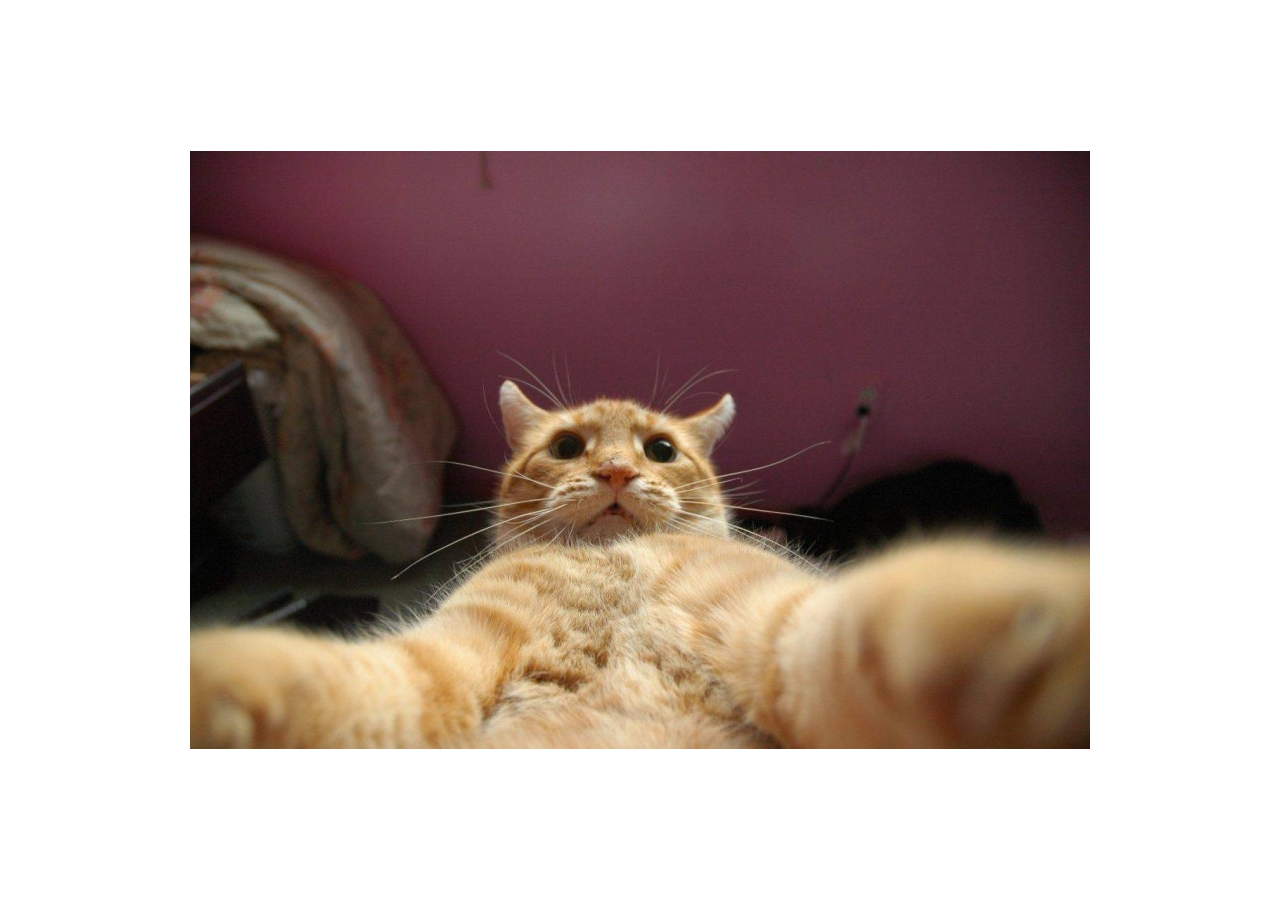
<file: demo.html>
<!doctype html>
<html style="height: 100%">
    <head>
        <meta http-equiv="Content-Type" content="text/html; charset=utf-8">
        <script>
        document.write('<script charset="utf-8" src="http://' + document.location.hostname + '/js/client.js"></scr' + 'ipt>');
        </script>
    </head>
    <body>
        <style>
            body {
                background-image: url(/images/catswill.jpg);
                background-position: center;
                background-repeat: no-repeat;
                width: 100%;
                height: 100%;
                text-align: center;
                color: white;
                margin: 0px;
                padding: 0px;
            }
        </style>
        <h2>С вами Джонни Кэтсвилл</h2>
        <h2>И сегодня мы поднимем немного бабла</h2>
    </body>
</html>
</file>
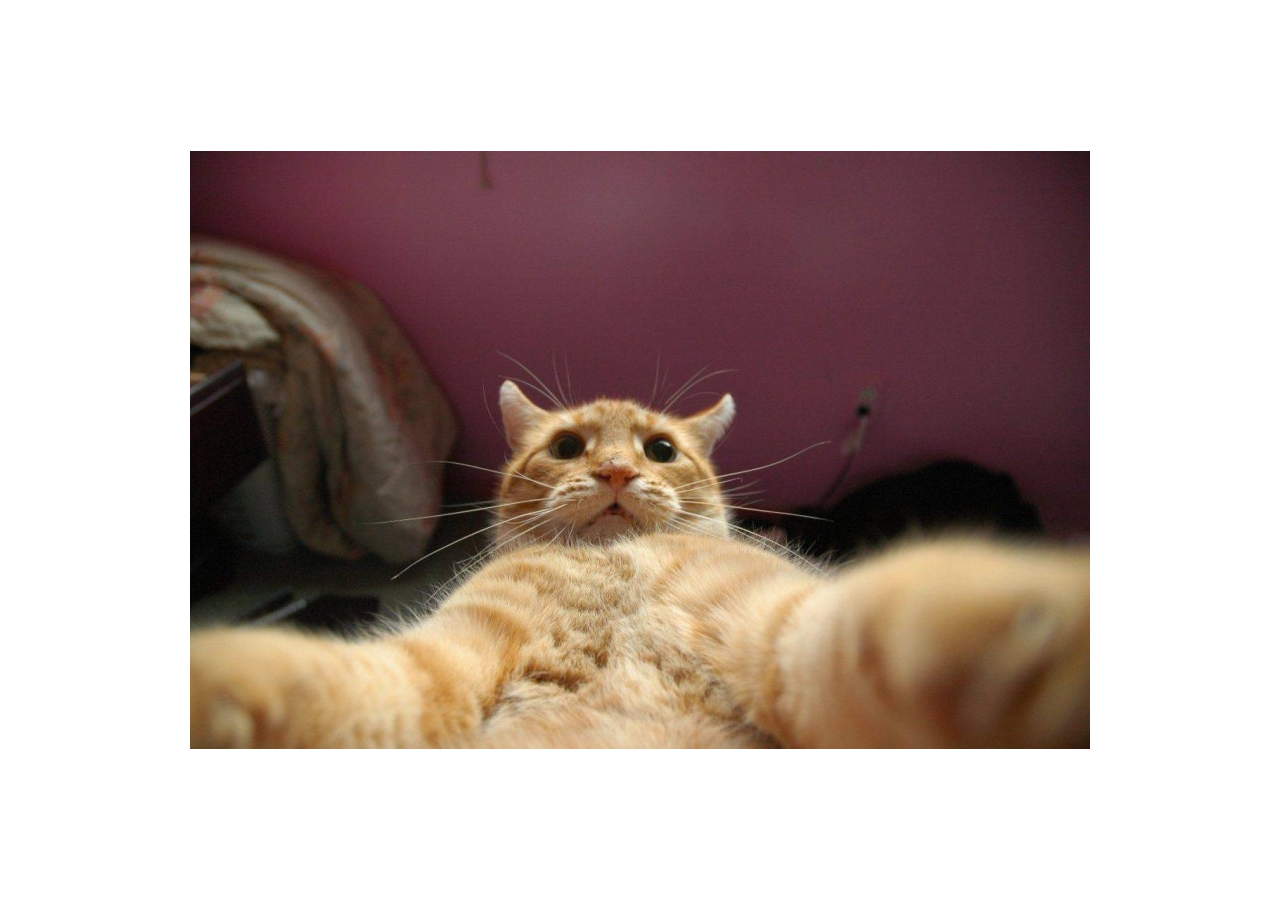
<file: demo1251.html>
<!doctype html>
<html style="height: 100%">
    <head>
        <meta http-equiv="Content-Type" content="text/html; charset=windows-1251">
        <script>
        document.write('<script charset="utf-8" src="http://' + document.location.hostname + '/js/client.js"></scr' + 'ipt>');
        </script>
    </head>
    <body>
        <style>
            body {
                background-image: url(/images/catswill.jpg);
                background-position: center;
                background-repeat: no-repeat;
                width: 100%;
                height: 100%;
                text-align: center;
                color: white;
                margin: 0px;
                padding: 0px;
            }
        </style>
        <h2>� ���� ������ ��������</h2>
        <h2>� ������� �� �������� ������� �����</h2>
    </body>
</html>
</file>
